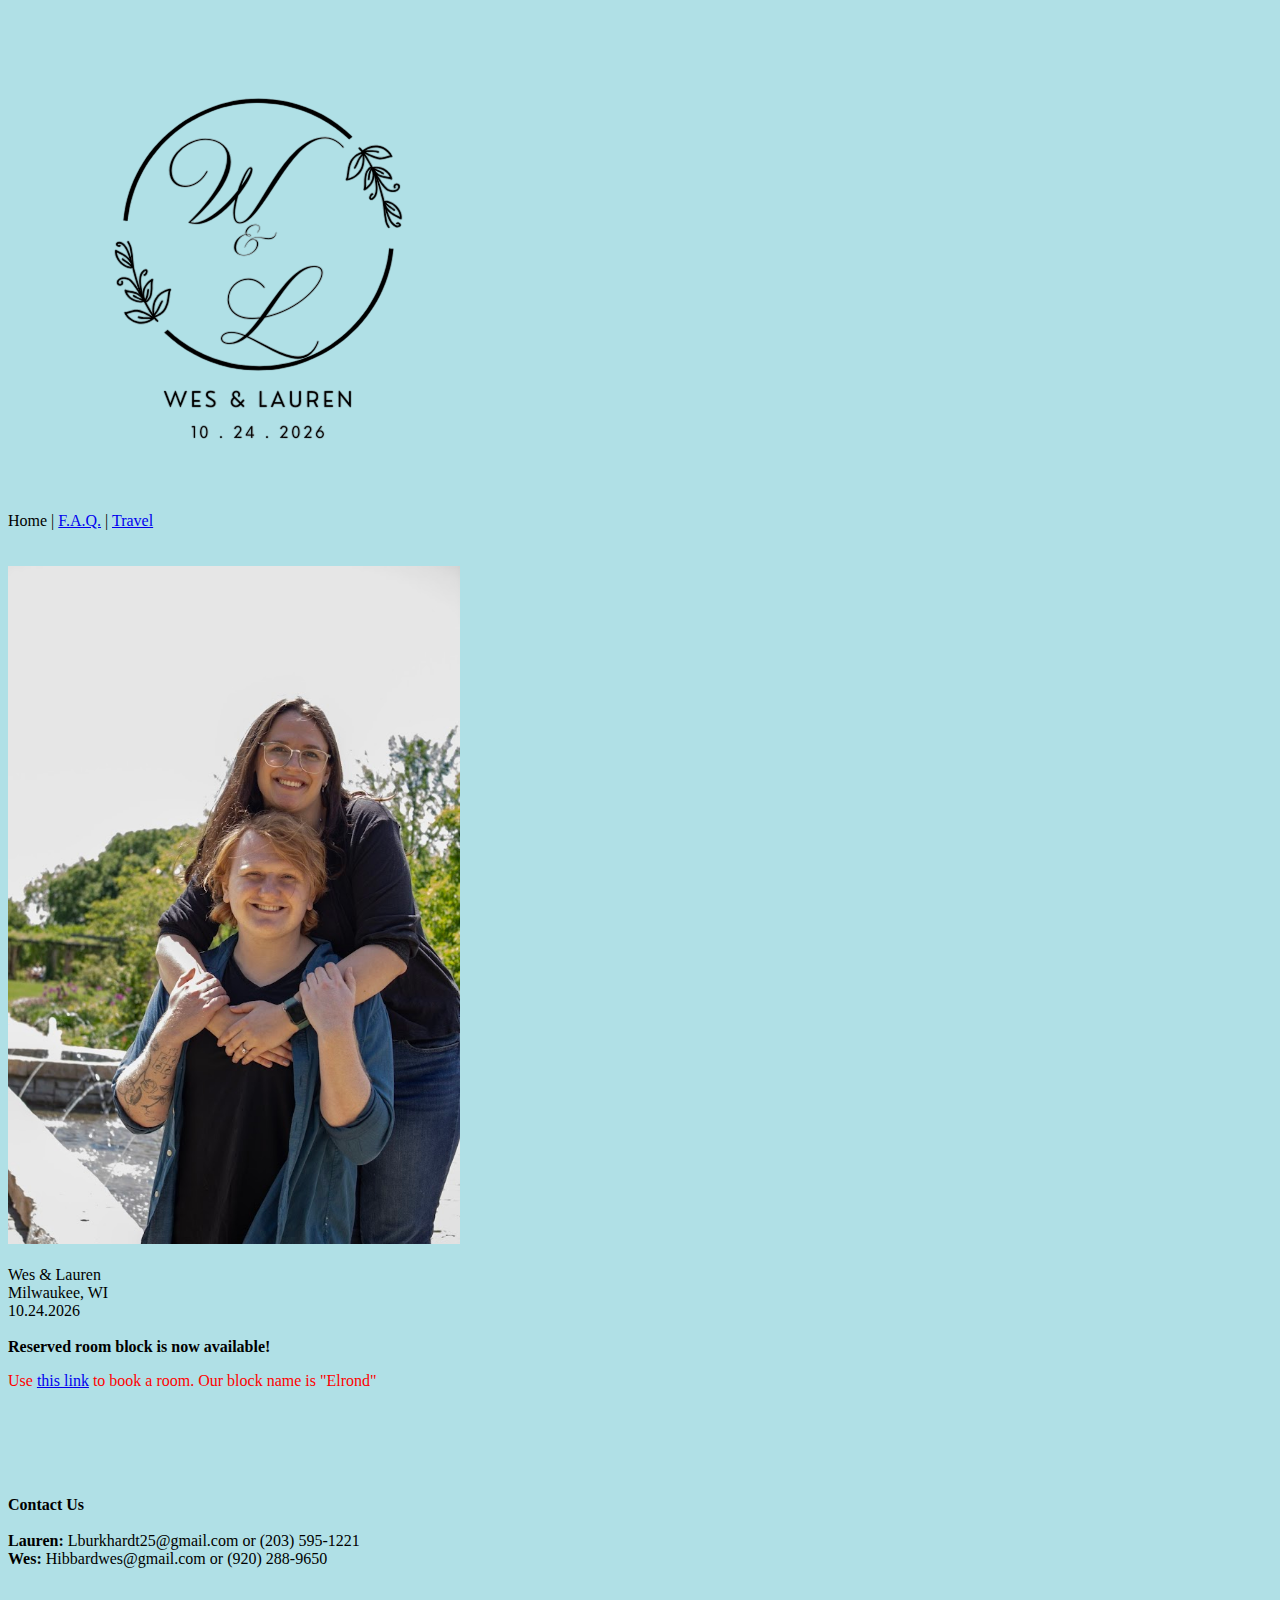
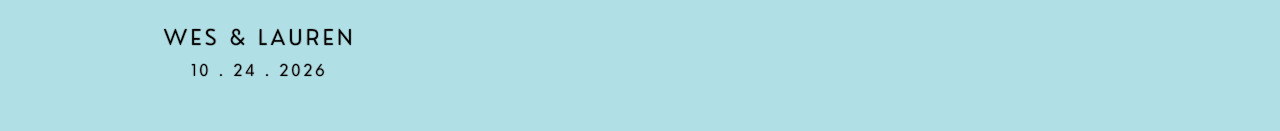
<file: index.html>
<!DOCTYPE html>
<html>
<head>
  <link rel="stylesheet" href="./styles.css">
  <link href="https://fonts.googleapis.com/css2?family=Mrs+Saint+Delafield&display=swap" rel="stylesheet">
</head>
<body>

<!-- website page: https://lburkhardt25.github.io/lburkhardt25/ -->

<!-- header formula -->

<!-- home header -->
  <header>
    <img src="./pics/logo.png">
  </header>


<!-- other heder -->

<nav>
    <p_nav>Home | </p_nav>
  <p_nav> <a href="./faq.html">F.A.Q.</a> | </p_nav>
  <p_nav><a href="./travel.html">Travel</a></p_nav>
</nav>

<br><br>

<section>

  <img src="./pics/wes_and_lauren.jpg" alt="Lauren and Wes" style = "width:452px;height:678px;">
  <br><br>
  <h_home>
      Wes & Lauren
  </h_home>
  <br>
  <p_home>
    Milwaukee, WI
    <br>
    10.24.2026
      <br><br>
  <b> Reserved room block is now available!</b><br>
  <p>Use <a href = 'https://hotels.cloudbeds.com/en/reservation/p5NG71?allotment_block_code=b479828&checkin=2026-10-23&checkout=2026-10-25&currency=usd'>this link</a> to book a room. Our block name is "Elrond"
  </p><br><br>
  </p_home>
</section>
  <br><br>

<footer>
  <br>
    <p_footer> <b> Contact Us</b> </p_footer> <br><br>
    <p_footer> <b>Lauren: </b>Lburkhardt25@gmail.com or (203) 595-1221</p_footer> <br>
    <p_footer> <b>Wes: </b>Hibbardwes@gmail.com or (920) 288-9650</p_footer><br><br>
<img src="./pics/logo_text_only.png">
</footer>

</body>

</body>
</html>
</file>
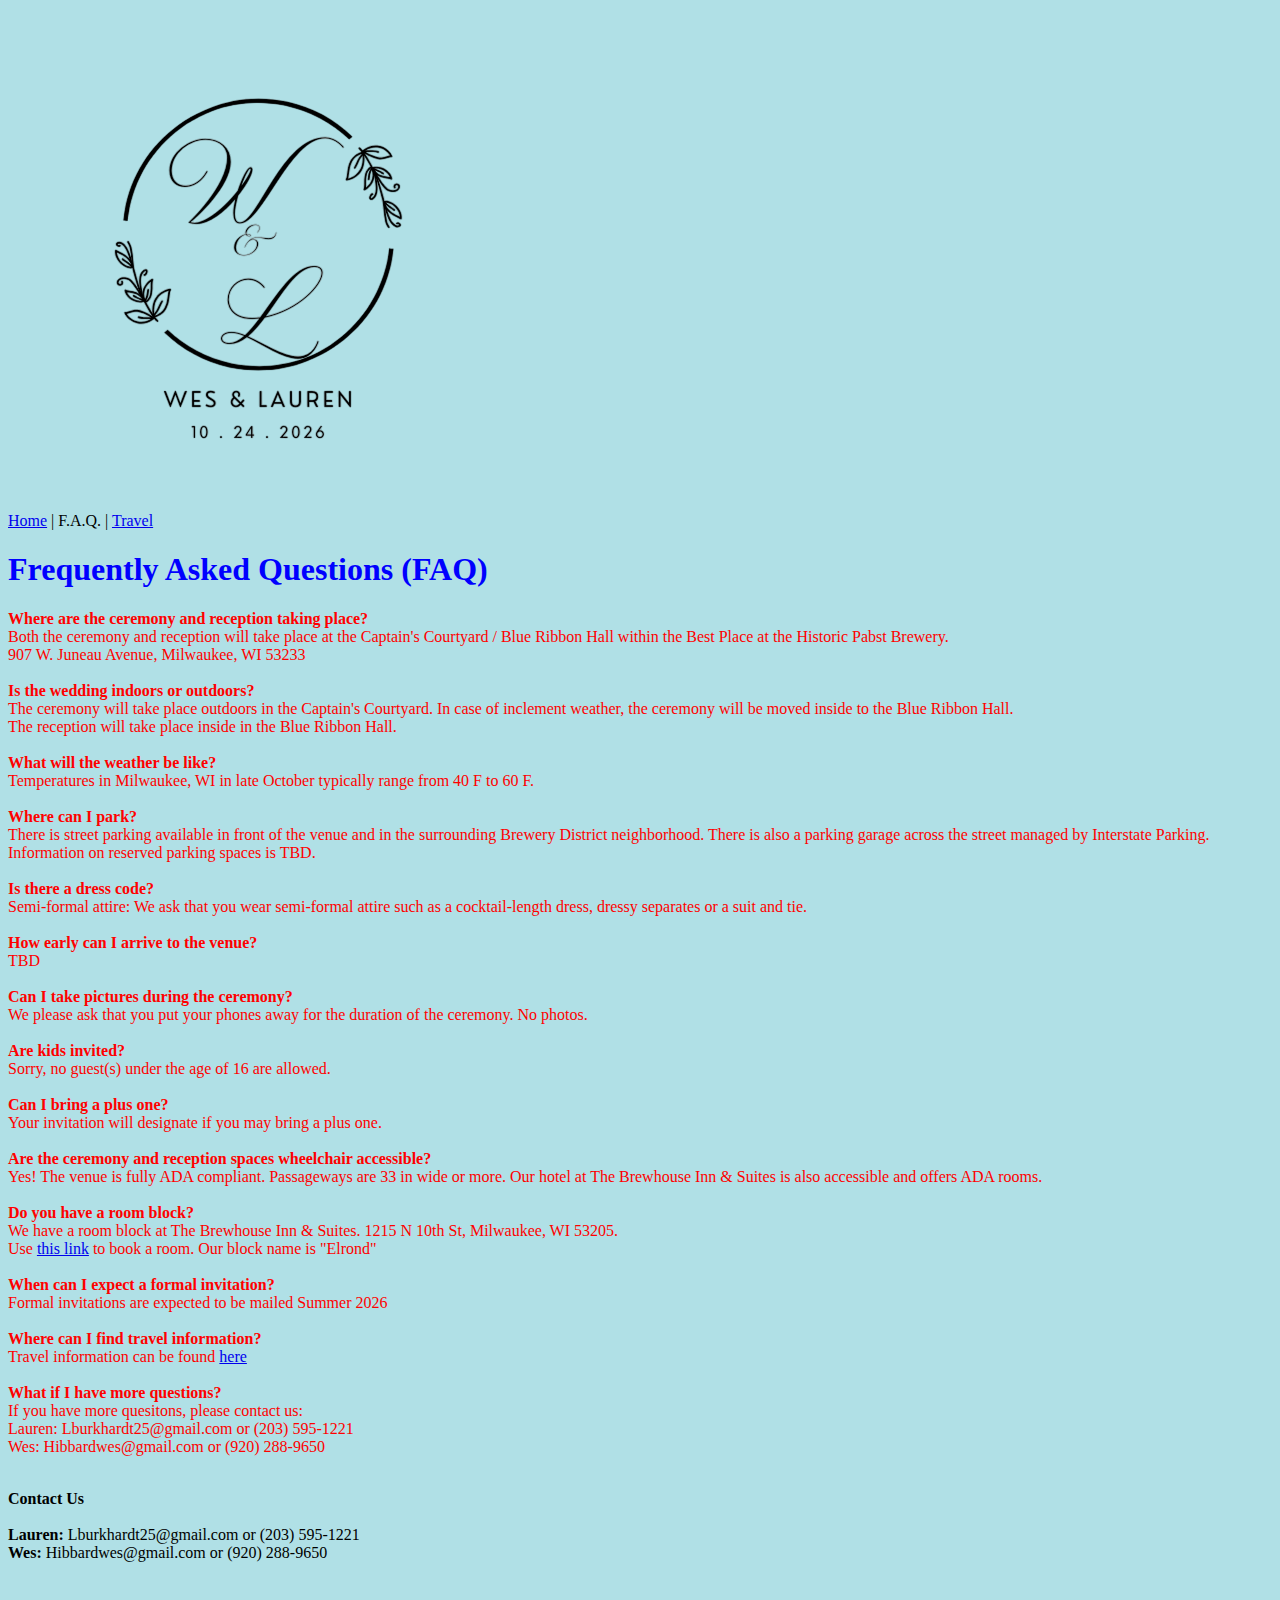
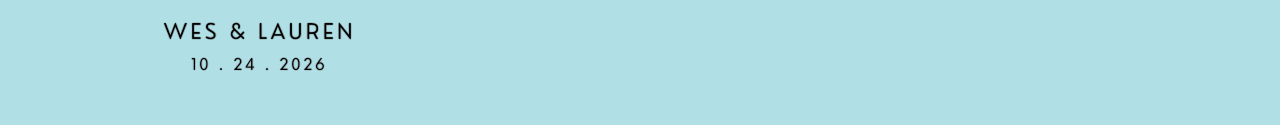
<file: faq.html>
<!DOCTYPE html>
<html>
<head>
  <link rel="stylesheet" href="./styles.css">
</head>
<body>

<!-- website page: https://lburkhardt25.github.io/lburkhardt25/ -->

<!-- header formula -->

<!-- home header -->
  <header>
    <img src="./pics/logo.png">
  </header>


<!-- other heder -->

<nav>
  <p_nav><a href="./index.html">Home</a> | </p_nav>
  <p_nav>F.A.Q. | </p_nav>
  <p_nav><a href="./travel.html">Travel</a></p_nav>

</nav>



<section>
  <h1>Frequently Asked Questions (FAQ)</h1>
  <p><b>Where are the ceremony and reception taking place?</b>
    <br>
    Both the ceremony and reception will take place at the Captain's Courtyard / Blue Ribbon Hall within the Best Place at the Historic Pabst Brewery.
<br>
    907 W. Juneau Avenue, Milwaukee, WI 53233
<br><br>
    <b>Is the wedding indoors or outdoors?</b>
<br>
    The ceremony will take place outdoors in the Captain's Courtyard. In case of inclement weather, the ceremony will be moved inside to the Blue Ribbon Hall.
<br>
    The reception will take place inside in the Blue Ribbon Hall.
<br><br>
    <b>What will the weather be like?</b>
<br>
    Temperatures in Milwaukee, WI in late October typically range from 40 F to 60 F.
<br><br>
    <b>Where can I park?</b>
<br>
    There is street parking available in front of the venue and in the surrounding Brewery District neighborhood. There is also a parking garage across the street managed by Interstate Parking. Information on reserved parking spaces is TBD.
<br><br>
    <b>Is there a dress code?</b>
    <br>
    Semi-formal attire: We ask that you wear semi-formal attire such as a cocktail-length dress, dressy separates or a suit and tie.
<br><br>
    <b>How early can I arrive to the venue?</b>
    <br>
    TBD
<br><br>
    <b>Can I take pictures during the ceremony?</b>
<br>
    We please ask that you put your phones away for the duration of the ceremony. No photos.
<br><br>
    <b>Are kids invited?</b>
<br>
    Sorry, no guest(s) under the age of 16 are allowed.
<br><br>
    <b>Can I bring a plus one?</b>
<br>
    Your invitation will designate if you may bring a plus one.
<br><br>
    <b>Are the ceremony and reception spaces wheelchair accessible? </b>
<br>
    Yes! The venue is fully ADA compliant. Passageways are 33 in wide or more. Our hotel at The Brewhouse Inn & Suites is also accessible and offers ADA rooms.
<br><br>
   <b> Do you have a room block? </b>
<br>
    We have a room block at The Brewhouse Inn & Suites. 1215 N 10th St, Milwaukee, WI 53205.   <br>
   Use <a href = 'https://hotels.cloudbeds.com/en/reservation/p5NG71?allotment_block_code=b479828&checkin=2026-10-23&checkout=2026-10-25&currency=usd'>this link</a> to book a room. Our block name is "Elrond"
<br><br>
    <b>When can I expect a formal invitation?</b>
<br>
    Formal invitations are expected to be mailed Summer 2026
<br><br>
    <b>Where can I find travel information?</b>
<br>
    Travel information can be found <a href="./travel.html">here</a>
<br><br>
    <b>What if I have more questions?</b>
<br>
    If you have more quesitons, please contact us:
    <br>Lauren: Lburkhardt25@gmail.com or (203) 595-1221<br>
    Wes: Hibbardwes@gmail.com or (920) 288-9650
<br>
  </p>
</section>

<footer>
    <br>
    <p_footer> <b> Contact Us</b> </p_footer> <br><br>
    <p_footer> <b>Lauren: </b>Lburkhardt25@gmail.com or (203) 595-1221</p_footer> <br>
    <p_footer> <b>Wes: </b>Hibbardwes@gmail.com or (920) 288-9650</p_footer><br><br>
<img src="./pics/logo_text_only.png">
</footer>

</body>

</body>
</html>
</file>
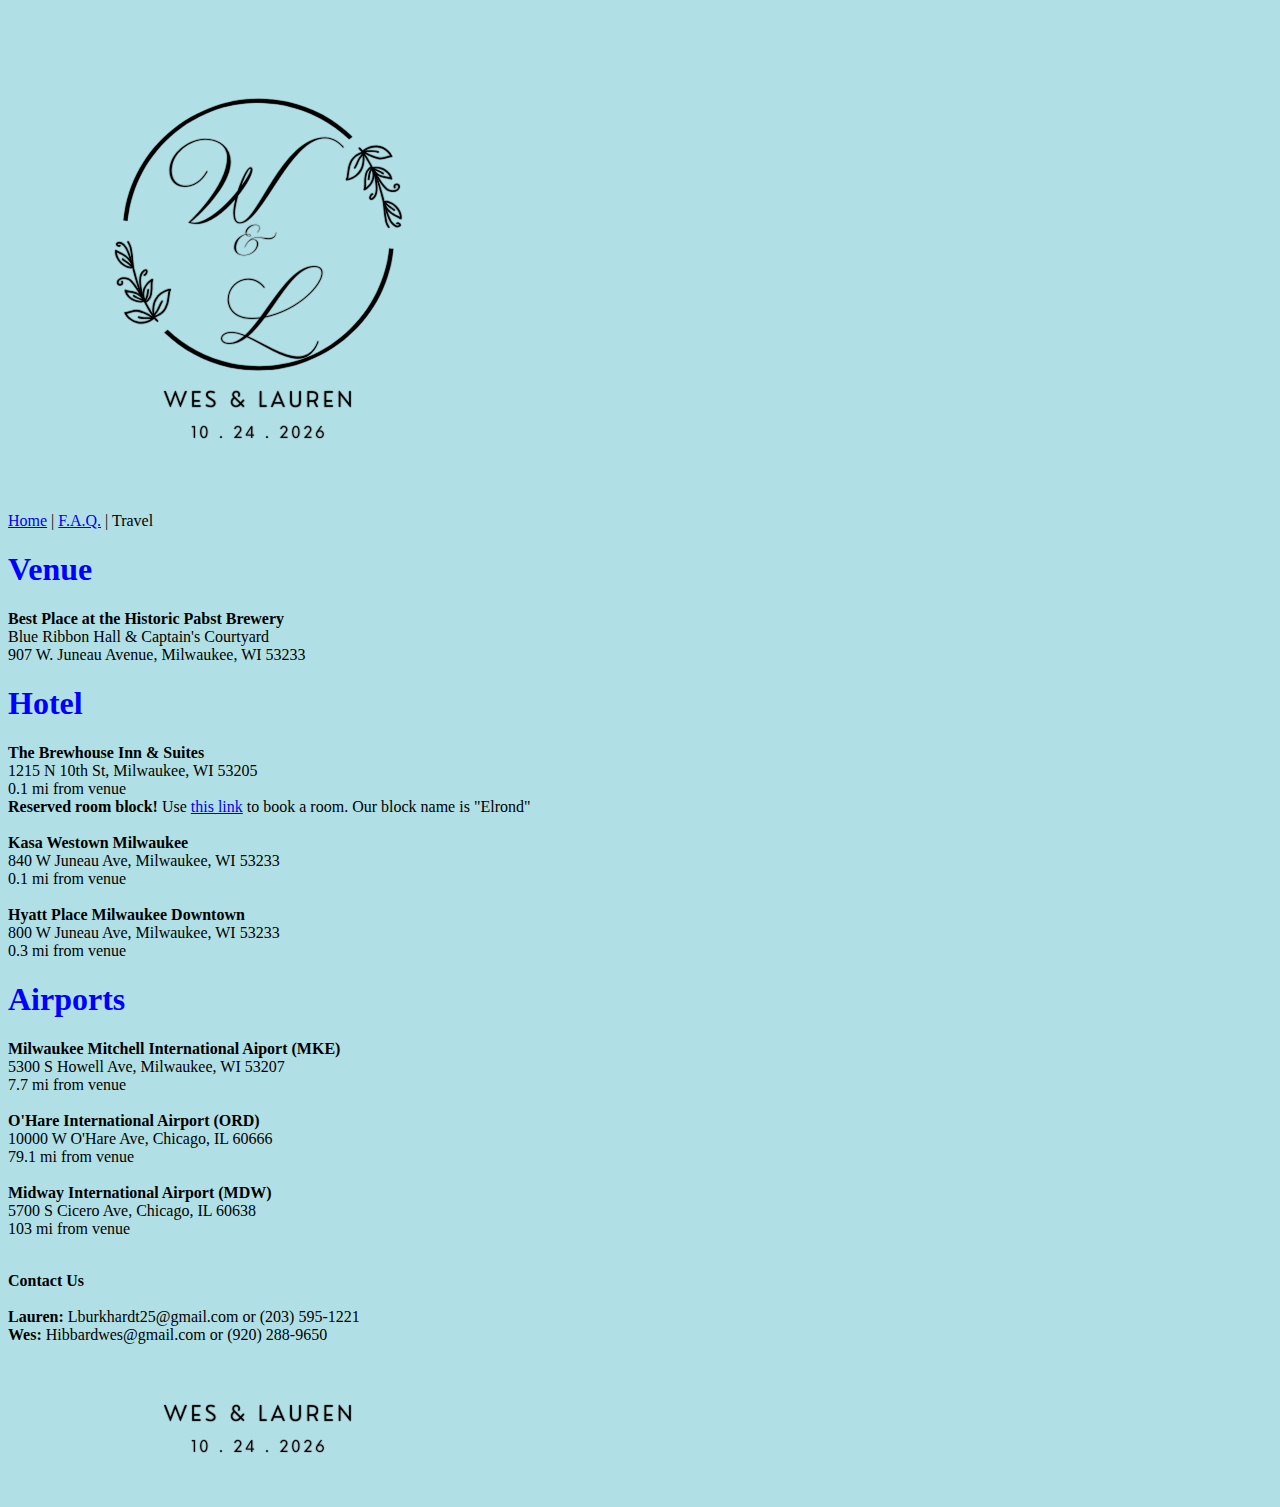
<file: travel.html>
<!DOCTYPE html>
<html>
<head>
  <link rel="stylesheet" href="./styles.css">
</head>
<body>

<header>
  <img src="./pics/logo.png">
</header>

<nav>
  <p_nav><a href="./index.html">Home</a> | </p_nav>
  <p_nav><a href="./faq.html">F.A.Q.</a> | </p_nav>
  <p_nav>Travel</a></p_nav>
</nav>

<section>
  <p>
  <h1>Venue</h1>
  <b>Best Place at the Historic Pabst Brewery</b>
  <br>
	Blue Ribbon Hall & Captain's Courtyard
  <br>
  907 W. Juneau Avenue, Milwaukee, WI 53233
  </p>
</section>

<section>
  <p>
  <h1>Hotel</h1>
  <b>The Brewhouse Inn & Suites</b>
  <br>
  1215 N 10th St, Milwaukee, WI 53205
  <br>
  0.1 mi from venue
  <br>
  <b> Reserved room block! </b>Use <a href = 'https://hotels.cloudbeds.com/en/reservation/p5NG71?allotment_block_code=b479828&checkin=2026-10-23&checkout=2026-10-25&currency=usd'>this link</a> to book a room. Our block name is "Elrond"
  <br><br>
  <b>Kasa Westown Milwaukee</b>
  <br>
  840 W Juneau Ave, Milwaukee, WI 53233
  <br>
  0.1 mi from venue
<br><br>
<b>Hyatt Place Milwaukee Downtown</b>
<br>
800 W Juneau Ave, Milwaukee, WI 53233
<br>
0.3 mi from venue
</p>
</section>

<section>
  <p>
  <h1>Airports</h1>
  <b>Milwaukee Mitchell International Aiport (MKE)</b>
  <br>
  5300 S Howell Ave, Milwaukee, WI 53207
  <br>
  7.7 mi from venue
  <br><br>
  <b>O'Hare International Airport (ORD) </b>
  <br>
  10000 W O'Hare Ave, Chicago, IL 60666
  <br>
  79.1 mi from venue
  <br><br>
  <b>Midway International Airport (MDW)</b>
  <br>
  5700 S Cicero Ave, Chicago, IL 60638
  <br>
  103 mi from venue
  </p>
</section>

<section></section>

<br>
<footer>
    <p_footer> <b> Contact Us</b> </p_footer> <br><br>
    <p_footer> <b>Lauren: </b>Lburkhardt25@gmail.com or (203) 595-1221</p_footer> <br>
    <p_footer> <b>Wes: </b>Hibbardwes@gmail.com or (920) 288-9650</p_footer><br><br>
<img src="./pics/logo_text_only.png">
</footer>

</body></html>
</file>
<file: styles.css>
body {
  background-color: powderblue;
}
h1 {
  color: blue;
}
p {
  color: red;
}
</file>
